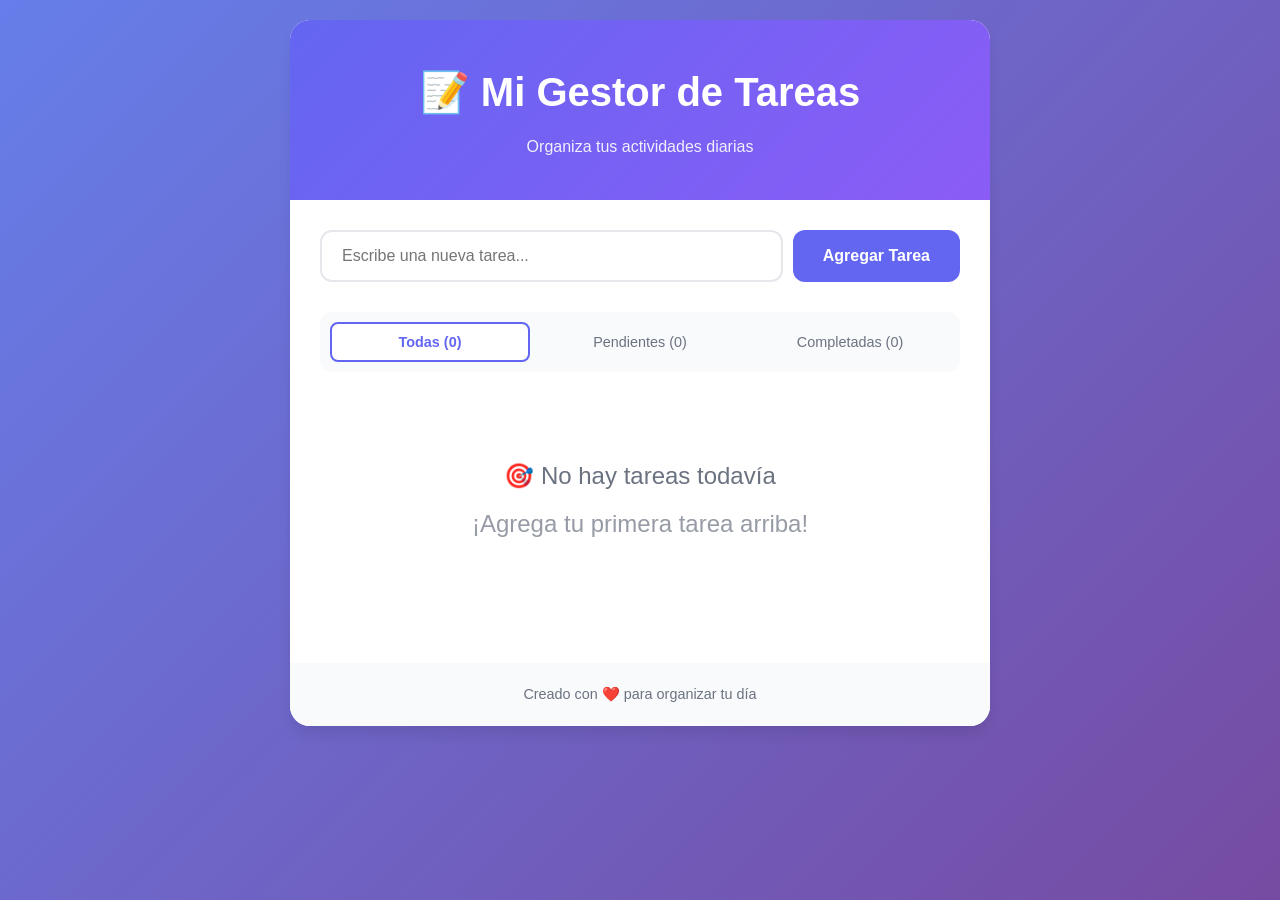
<file: index.html>
<!DOCTYPE html>
<html lang="es">
<head>
    <meta charset="UTF-8">
    <meta name="viewport" content="width=device-width, initial-scale=1.0">
    <title>Gestor de Tareas</title>
    <link rel="stylesheet" href="css/pagina.css">
</head>
<body>
    <div class="container">
        <header>
            <h1>📝 Mi Gestor de Tareas</h1>
            <p class="subtitle">Organiza tus actividades diarias</p>
        </header>

        <main>
            <div class="task-input-section">
                <input 
                    type="text" 
                    id="taskInput" 
                    placeholder="Escribe una nueva tarea..." 
                    maxlength="200"
                />
                <button id="addTaskBtn" onclick="addTask()">Agregar Tarea</button>
            </div>

            <div class="filter-section">
                <button class="filter-btn active" data-filter="all" onclick="filterTasks('all')">
                    Todas (<span id="count-all">0</span>)
                </button>
                <button class="filter-btn" data-filter="active" onclick="filterTasks('active')">
                    Pendientes (<span id="count-active">0</span>)
                </button>
                <button class="filter-btn" data-filter="completed" onclick="filterTasks('completed')">
                    Completadas (<span id="count-completed">0</span>)
                </button>
            </div>

            <ul id="taskList" class="task-list">
            </ul>

            <div class="empty-state" id="emptyState">
                <p>🎯 No hay tareas todavía</p>
                <p class="empty-subtitle">¡Agrega tu primera tarea arriba!</p>
            </div>

            <div class="actions-footer">
                <button id="clearCompletedBtn" onclick="clearCompleted()" class="secondary-btn">
                    Limpiar Completadas
                </button>
            </div>
        </main>

        <footer>
            <p>Creado con ❤️ para organizar tu día</p>
        </footer>
    </div>

    <script>
        let tasks = [];
        let currentFilter = 'all';
        let taskIdCounter = 0;

        function loadTasks() {
            const saved = localStorage.getItem('tasks');
            if (saved) {
                try {
                    tasks = JSON.parse(saved);
                    if (tasks.length > 0) {
                        let maxId = 0;
                        for (let i = 0; i < tasks.length; i++) {
                            if (tasks[i].id > maxId) {
                                maxId = tasks[i].id;
                            }
                        }
                        taskIdCounter = maxId + 1;
                    }
                } catch (e) {
                    tasks = [];
                    taskIdCounter = 0;
                    localStorage.removeItem('tasks');
                }
            }
            renderTasks();
        }

        function saveTasks() {
            localStorage.setItem('tasks', JSON.stringify(tasks));
        }

        function addTask() {
            const input = document.getElementById('taskInput');
            const taskText = input.value.trim();

            if (taskText === '') {
                input.focus();
                input.classList.add('error');
                setTimeout(() => input.classList.remove('error'), 500);
                return;
            }

            const newTask = {
                id: taskIdCounter++,
                text: taskText,
                completed: false,
                createdAt: new Date().toISOString()
            };

            tasks.unshift(newTask);
            input.value = '';
            saveTasks();
            renderTasks();
        }

        function toggleTask(id) {
            const task = tasks.find(t => t.id === id);
            if (task) {
                task.completed = !task.completed;
                saveTasks();
                renderTasks();
            }
        }

        function deleteTask(id) {
            tasks = tasks.filter(t => t.id !== id);
            saveTasks();
            renderTasks();
        }

        function filterTasks(filter) {
            currentFilter = filter;
            document.querySelectorAll('.filter-btn').forEach(btn => {
                btn.classList.remove('active');
            });
            const filterBtn = document.querySelector(`[data-filter="${filter}"]`);
            if (filterBtn) {
                filterBtn.classList.add('active');
            }
            renderTasks();
        }

        function clearCompleted() {
            tasks = tasks.filter(t => !t.completed);
            saveTasks();
            renderTasks();
        }

        function getFilteredTasks() {
            if (currentFilter === 'active') {
                return tasks.filter(t => !t.completed);
            } else if (currentFilter === 'completed') {
                return tasks.filter(t => t.completed);
            }
            return tasks;
        }

        function renderTasks() {
            const taskList = document.getElementById('taskList');
            const emptyState = document.getElementById('emptyState');
            const filteredTasks = getFilteredTasks();

            const allCount = tasks.length;
            const activeCount = tasks.filter(t => !t.completed).length;
            const completedCount = tasks.filter(t => t.completed).length;

            document.getElementById('count-all').textContent = allCount;
            document.getElementById('count-active').textContent = activeCount;
            document.getElementById('count-completed').textContent = completedCount;

            if (filteredTasks.length === 0) {
                taskList.style.display = 'none';
                emptyState.style.display = 'block';
            } else {
                taskList.style.display = 'block';
                emptyState.style.display = 'none';
            }

            taskList.innerHTML = filteredTasks.map(task => `
                <li class="task-item ${task.completed ? 'completed' : ''}">
                    <div class="task-content">
                        <input 
                            type="checkbox" 
                            ${task.completed ? 'checked' : ''} 
                            onchange="toggleTask(${task.id})"
                            class="task-checkbox"
                        />
                        <span class="task-text">${escapeHtml(task.text)}</span>
                    </div>
                    <button class="delete-btn" onclick="deleteTask(${task.id})" title="Eliminar tarea">
                        🗑️
                    </button>
                </li>
            `).join('');

            const clearBtn = document.getElementById('clearCompletedBtn');
            clearBtn.style.display = completedCount > 0 ? 'block' : 'none';
        }

        function escapeHtml(text) {
            const div = document.createElement('div');
            div.textContent = text;
            return div.innerHTML;
        }

        document.getElementById('taskInput').addEventListener('keypress', function(e) {
            if (e.key === 'Enter') {
                addTask();
            }
        });

        window.onload = function() {
            loadTasks();
        };
    </script>
</body>
</html>
</file>
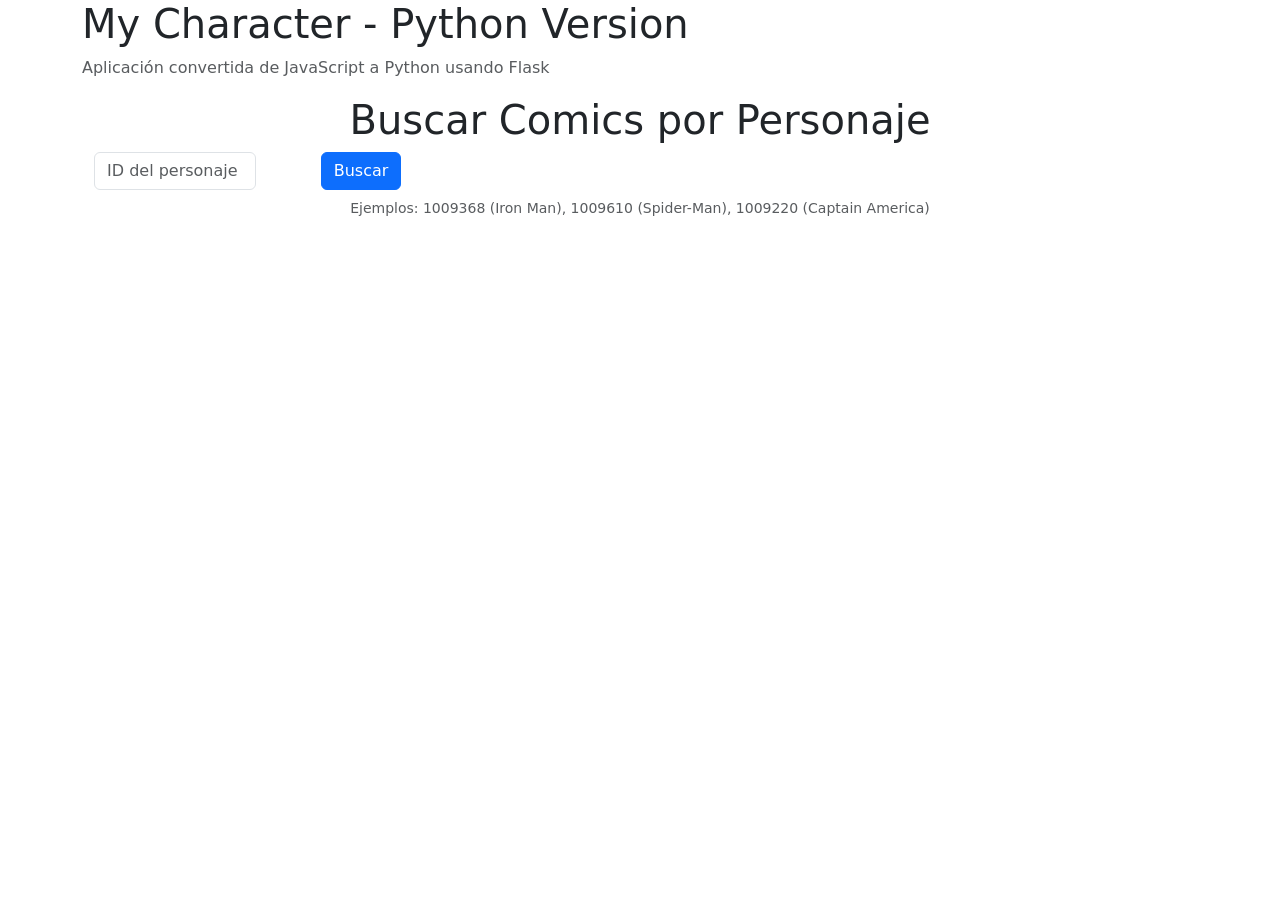
<file: templates/index.html>
<!DOCTYPE html>
<html>
<head>
    <meta charset="UTF-8">
    <meta name="viewport" content="width=device-width, initial-scale=1.0">
    <title>Marvel Comics Search - Python Version</title>
    <script src="https://ajax.googleapis.com/ajax/libs/jquery/3.7.1/jquery.min.js"></script> 
    <script src="https://cdn.jsdelivr.net/npm/bootstrap@5.2.3/dist/js/bootstrap.min.js"></script>
    
    <link rel="stylesheet" href="https://cdn.jsdelivr.net/npm/bootstrap@5.2.3/dist/css/bootstrap.min.css" />
    <script language="javascript" type="text/javascript">

        function fncBusca(form) {
            var characterId = form.txtBusq.value;
            
            if (!characterId) {
                alert('Por favor ingrese un ID de personaje');
                return;
            }
            
            // Clear previous results
            $("#artDatos").html('<p>Cargando...</p>');
            
            // Call Python backend API
            $.getJSON('/api/search', { character_id: characterId })
            .done(function(data) {
                var htmlDato = "<h3>Títulos donde aparece</h3>";
                var intI = 0;
                
                if (data.data && data.data.results && data.data.results.length > 0) {
                    $.each(data.data.results, function(k, val) {
                        htmlDato += "<li id='" + k + "'>" + val.title + " <br/>Descripción: " + (val.description || 'Sin descripción disponible') + " <br/>";
                        htmlDato += "<div class=\"carousel slide\" id=\"carouselExample" + k + "\" name=\"carouselExample" + k + "\"> <div class=\"carousel-inner\">";
                        
                        if (val.images && val.images.length > 0) {
                            $.each(val.images, function(i, mival) {
                                var activeClass = (i === 0) ? "active" : "";
                                htmlDato += "<div class=\"carousel-item " + activeClass + "\"><img src=\"" + mival.path + "/standard_fantastic.jpg\" class=\"rounded\" alt=\"" + val.title + " - Imagen " + (i+1) + "\" /></div>";    
                            });
                            htmlDato += "</div><button class=\"carousel-control-prev\" type=\"button\" data-bs-target=\"#carouselExample" + k + "\" data-bs-slide=\"prev\" aria-label=\"Imagen anterior\"> <span class=\"carousel-control-prev-icon\" aria-hidden=\"true\"></span><span class=\"visually-hidden\">Previous</span></button>  <button class=\"carousel-control-next\" type=\"button\" data-bs-target=\"#carouselExample" + k + "\" data-bs-slide=\"next\" aria-label=\"Imagen siguiente\"> <span class=\"carousel-control-next-icon\" aria-hidden=\"true\"></span>    <span class=\"visually-hidden\">Next</span></button></div>";
                        } else {
                            htmlDato += "</div><p>No hay imágenes disponibles</p>";
                        }
                        
                        htmlDato += "</li><BR>";
                    });
                } else {
                    htmlDato += "<p>No se encontraron resultados para este personaje</p>";
                }
                
                $("#artDatos").html(htmlDato);                    
            })
            .fail(function(err) {
                console.log(err);
                $("#artDatos").html('<p class="text-danger">Error al buscar: ' + (err.responseJSON ? err.responseJSON.error : 'Error desconocido') + '</p>');
            });
        }
    </script>
</head>

<body class="container-fluid">
    <header class="container">
        <h1>My Character - Python Version</h1>
        <p class="text-muted">Aplicación convertida de JavaScript a Python usando Flask</p>
        <nav id="" name=""></nav>
    </header>
    <section class="container">
        <article class="container text-center">
            <h1>Buscar Comics por Personaje</h1>
            <form id="frmBusque" name="frmBusque" method="post" onsubmit="return false;">
                <div class="row">
                    <div class="col-2">
                        <input type="text" id="txtBusq" name="txtBusq" class="form-control" placeholder="ID del personaje" />
                    </div>
                    <div class="col-2">
                        <input type="button" id="btnBusq" name="btnBusq" class="btn btn-primary" value="Buscar" onclick="javascript: fncBusca(this.form);" />
                    </div>
                </div>
                <div class="row mt-2">
                    <div class="col-12">
                        <p class="text-muted small">Ejemplos: 1009368 (Iron Man), 1009610 (Spider-Man), 1009220 (Captain America)</p>
                    </div>
                </div>
            </form>
        </article>
        <article id="artDatos" name="artDatos">
        </article>
    </section> 
</body>
</html>
</file>
<file: css/pagina.css>
* {
    margin: 0;
    padding: 0;
    box-sizing: border-box;
}

:root {
    --primary-color: #6366f1;
    --primary-dark: #4f46e5;
    --secondary-color: #8b5cf6;
    --success-color: #10b981;
    --danger-color: #ef4444;
    --text-primary: #1f2937;
    --text-secondary: #6b7280;
    --bg-primary: #ffffff;
    --bg-secondary: #f9fafb;
    --border-color: #e5e7eb;
    --shadow-sm: 0 1px 2px 0 rgba(0, 0, 0, 0.05);
    --shadow-md: 0 4px 6px -1px rgba(0, 0, 0, 0.1);
    --shadow-lg: 0 10px 15px -3px rgba(0, 0, 0, 0.1);
}

body {
    font-family: -apple-system, BlinkMacSystemFont, 'Segoe UI', Roboto, Oxygen, Ubuntu, Cantarell, sans-serif;
    background: linear-gradient(135deg, #667eea 0%, #764ba2 100%);
    min-height: 100vh;
    padding: 20px;
    line-height: 1.6;
}

.container {
    max-width: 700px;
    margin: 0 auto;
    background: var(--bg-primary);
    border-radius: 20px;
    box-shadow: var(--shadow-lg);
    overflow: hidden;
}

header {
    background: linear-gradient(135deg, var(--primary-color) 0%, var(--secondary-color) 100%);
    color: white;
    padding: 40px 30px;
    text-align: center;
}

header h1 {
    font-size: 2.5rem;
    font-weight: 700;
    margin-bottom: 10px;
}

.subtitle {
    font-size: 1rem;
    opacity: 0.9;
}

main {
    padding: 30px;
}

.task-input-section {
    display: flex;
    gap: 10px;
    margin-bottom: 30px;
}

#taskInput {
    flex: 1;
    padding: 15px 20px;
    border: 2px solid var(--border-color);
    border-radius: 12px;
    font-size: 1rem;
    transition: all 0.3s ease;
    outline: none;
}

#taskInput:focus {
    border-color: var(--primary-color);
    box-shadow: 0 0 0 3px rgba(99, 102, 241, 0.1);
}

#taskInput.error {
    animation: shake 0.3s;
    border-color: var(--danger-color);
}

@keyframes shake {
    0%, 100% { transform: translateX(0); }
    25% { transform: translateX(-10px); }
    75% { transform: translateX(10px); }
}

#addTaskBtn {
    padding: 15px 30px;
    background: var(--primary-color);
    color: white;
    border: none;
    border-radius: 12px;
    font-size: 1rem;
    font-weight: 600;
    cursor: pointer;
    transition: all 0.3s ease;
}

#addTaskBtn:hover {
    background: var(--primary-dark);
    transform: translateY(-2px);
    box-shadow: var(--shadow-md);
}

#addTaskBtn:active {
    transform: translateY(0);
}

.filter-section {
    display: flex;
    gap: 10px;
    margin-bottom: 25px;
    padding: 10px;
    background: var(--bg-secondary);
    border-radius: 12px;
}

.filter-btn {
    flex: 1;
    padding: 10px 15px;
    background: transparent;
    border: 2px solid transparent;
    border-radius: 8px;
    cursor: pointer;
    font-size: 0.9rem;
    font-weight: 500;
    color: var(--text-secondary);
    transition: all 0.3s ease;
}

.filter-btn:hover {
    background: white;
}

.filter-btn.active {
    background: white;
    border-color: var(--primary-color);
    color: var(--primary-color);
    font-weight: 600;
}

.task-list {
    list-style: none;
    margin-bottom: 20px;
}

.task-item {
    display: flex;
    align-items: center;
    justify-content: space-between;
    padding: 18px 20px;
    background: white;
    border: 2px solid var(--border-color);
    border-radius: 12px;
    margin-bottom: 12px;
    transition: all 0.3s ease;
    animation: slideIn 0.3s ease;
}

@keyframes slideIn {
    from {
        opacity: 0;
        transform: translateX(-20px);
    }
    to {
        opacity: 1;
        transform: translateX(0);
    }
}

.task-item:hover {
    border-color: var(--primary-color);
    box-shadow: var(--shadow-sm);
    transform: translateX(5px);
}

.task-item.completed {
    opacity: 0.6;
    background: var(--bg-secondary);
}

.task-content {
    display: flex;
    align-items: center;
    gap: 15px;
    flex: 1;
}

.task-checkbox {
    width: 22px;
    height: 22px;
    cursor: pointer;
    accent-color: var(--success-color);
}

.task-text {
    font-size: 1rem;
    color: var(--text-primary);
    word-break: break-word;
}

.task-item.completed .task-text {
    text-decoration: line-through;
    color: var(--text-secondary);
}

.delete-btn {
    padding: 8px 12px;
    background: transparent;
    border: none;
    border-radius: 8px;
    cursor: pointer;
    font-size: 1.2rem;
    transition: all 0.3s ease;
    opacity: 0.6;
}

.delete-btn:hover {
    background: var(--danger-color);
    opacity: 1;
    transform: scale(1.1);
}

.empty-state {
    text-align: center;
    padding: 60px 20px;
    display: none;
}

.empty-state p {
    font-size: 1.5rem;
    color: var(--text-secondary);
    margin-bottom: 10px;
}

.empty-subtitle {
    font-size: 1rem;
    color: var(--text-secondary);
    opacity: 0.7;
}

.actions-footer {
    text-align: center;
    margin-top: 20px;
}

.secondary-btn {
    padding: 12px 24px;
    background: transparent;
    color: var(--danger-color);
    border: 2px solid var(--danger-color);
    border-radius: 10px;
    cursor: pointer;
    font-size: 0.9rem;
    font-weight: 600;
    transition: all 0.3s ease;
    display: none;
}

.secondary-btn:hover {
    background: var(--danger-color);
    color: white;
    transform: translateY(-2px);
}

footer {
    background: var(--bg-secondary);
    padding: 20px;
    text-align: center;
    color: var(--text-secondary);
    font-size: 0.9rem;
}

@media (max-width: 768px) {
    body {
        padding: 10px;
    }

    header h1 {
        font-size: 2rem;
    }

    main {
        padding: 20px;
    }

    .task-input-section {
        flex-direction: column;
    }

    .filter-section {
        flex-direction: column;
    }

    .filter-btn {
        text-align: center;
    }
}
</file>
